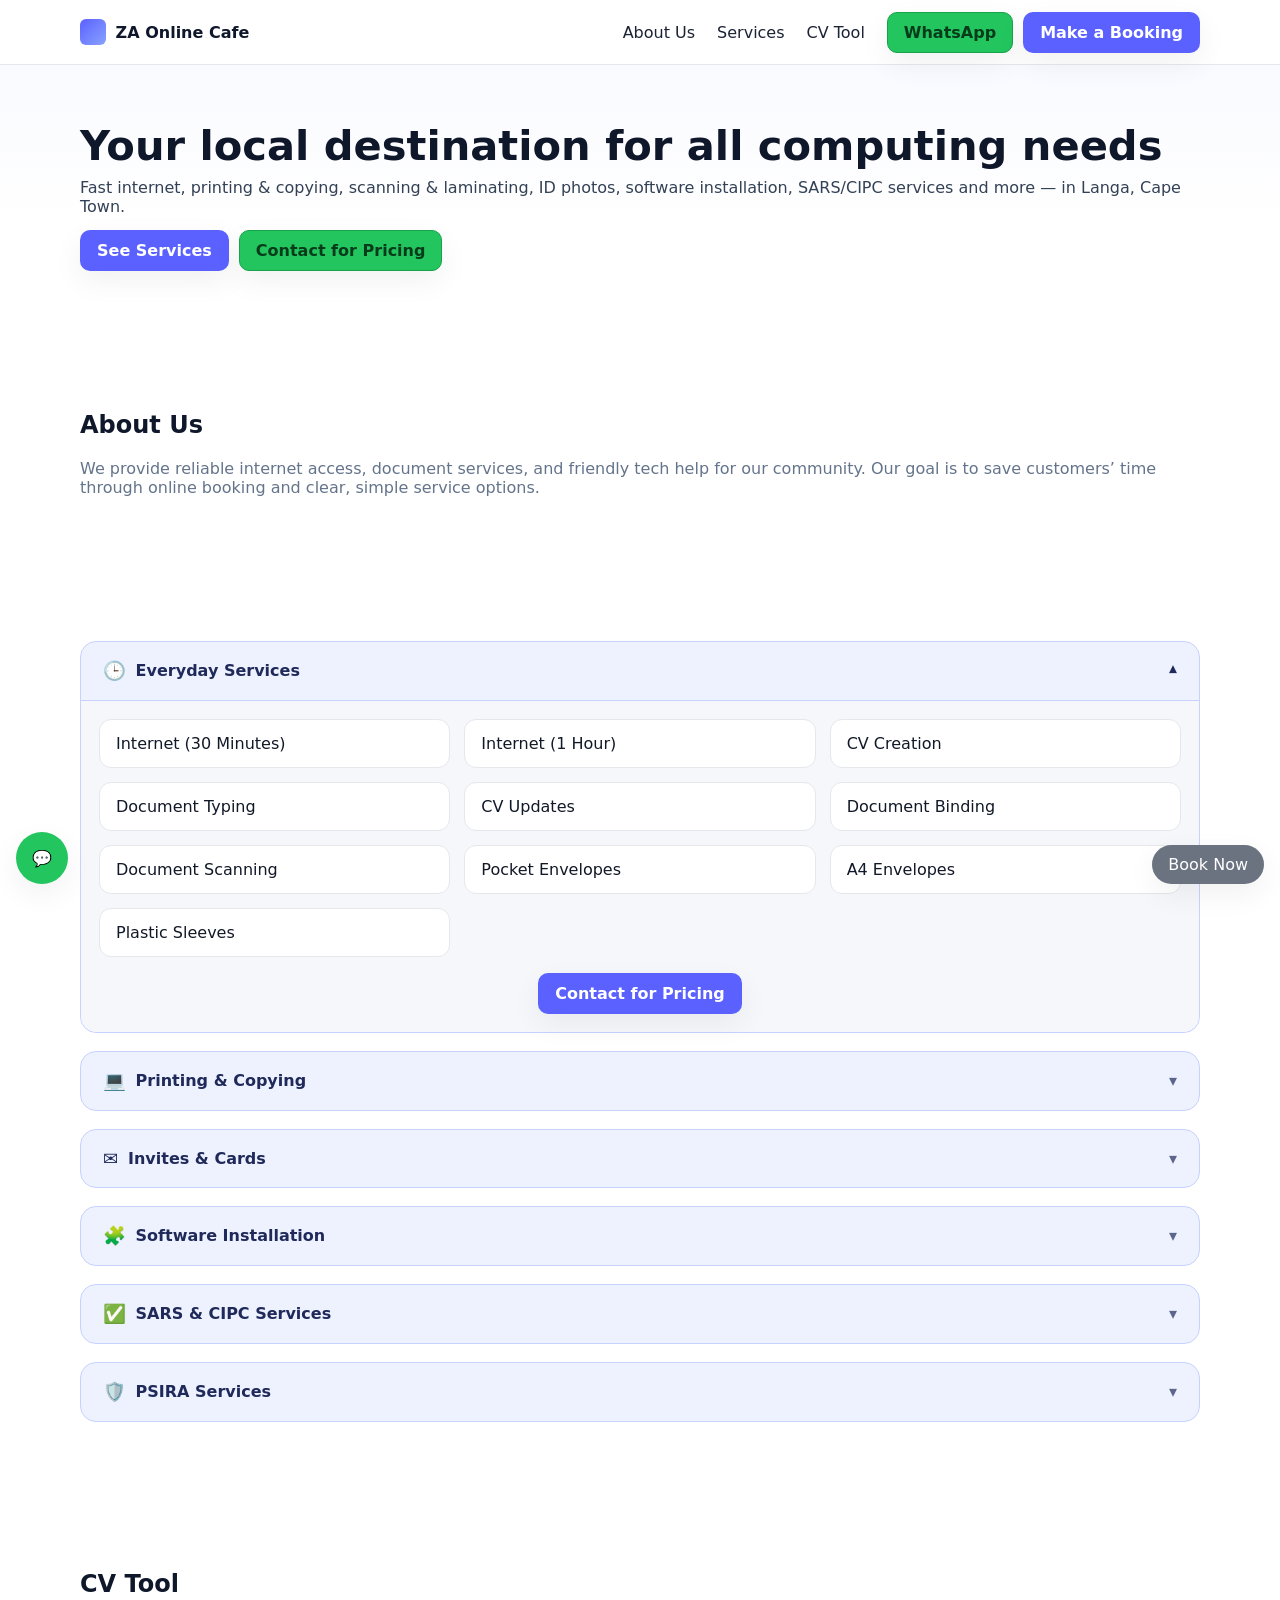
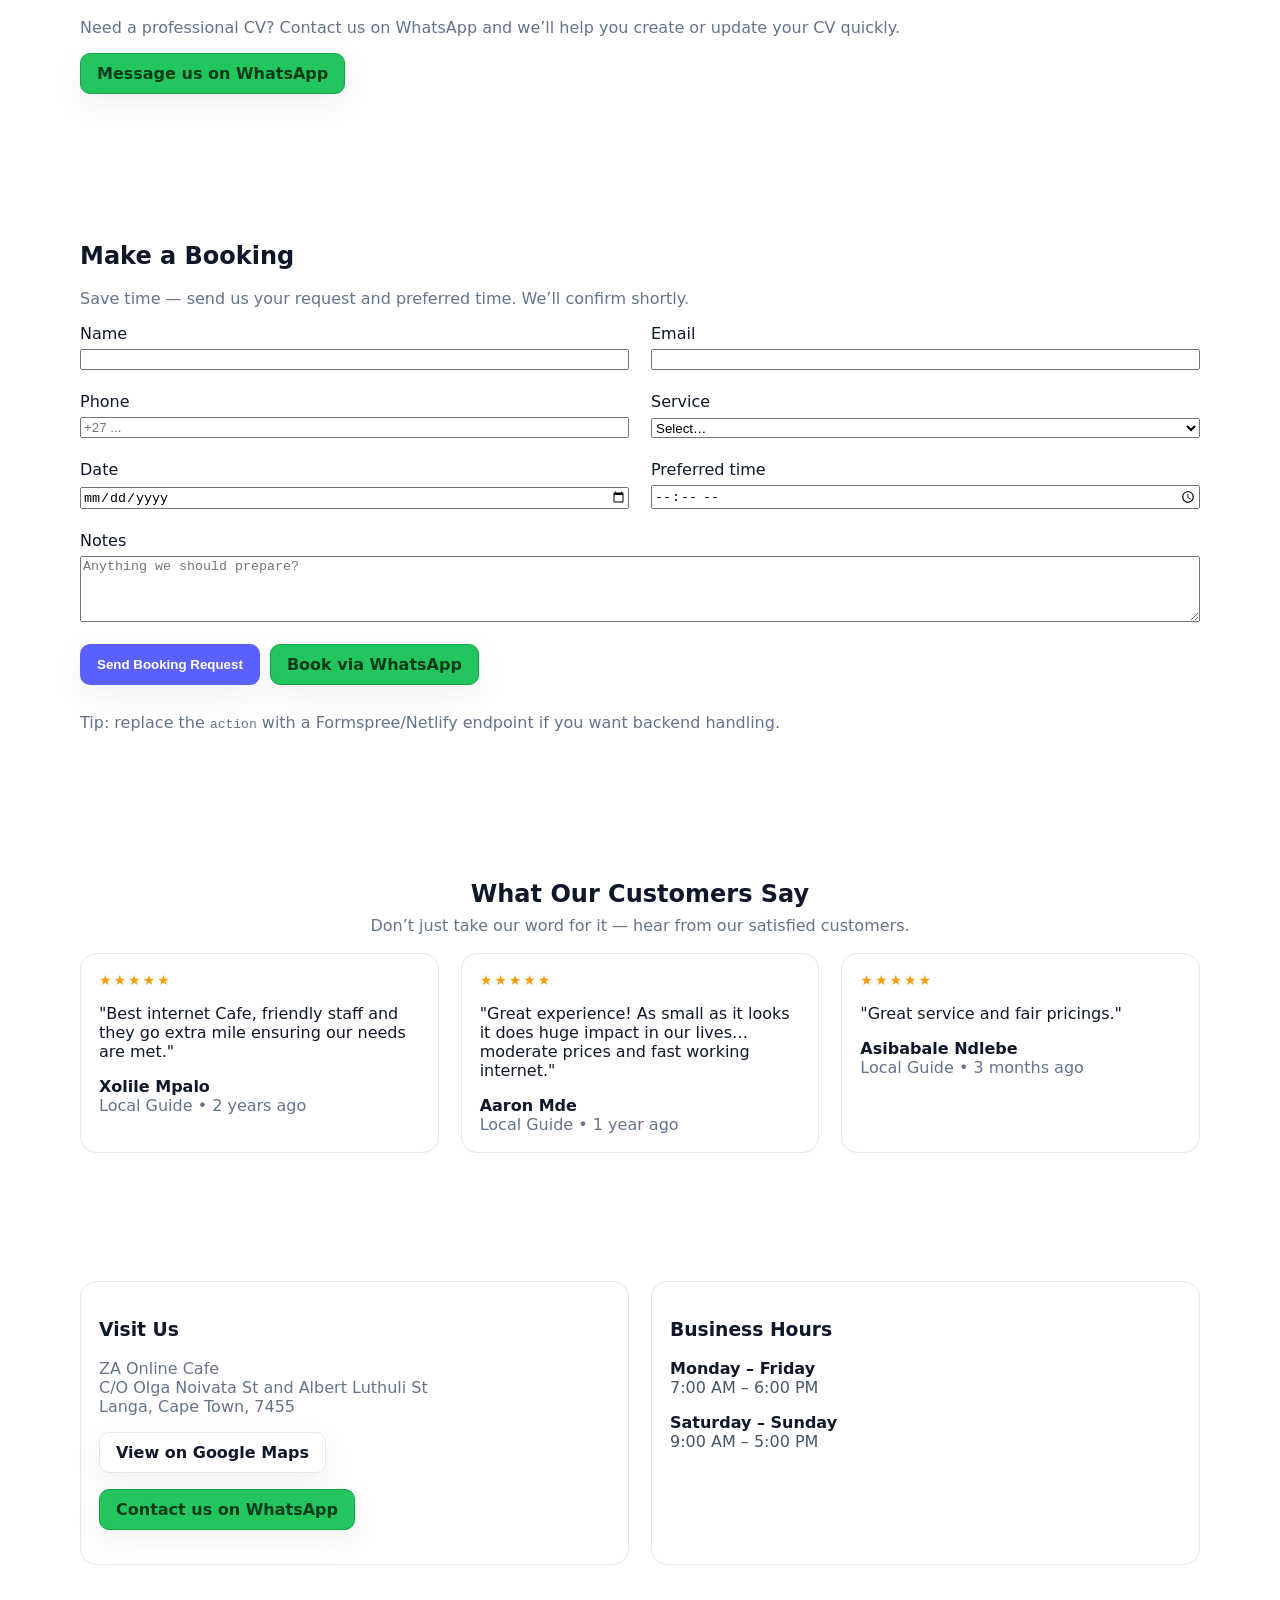
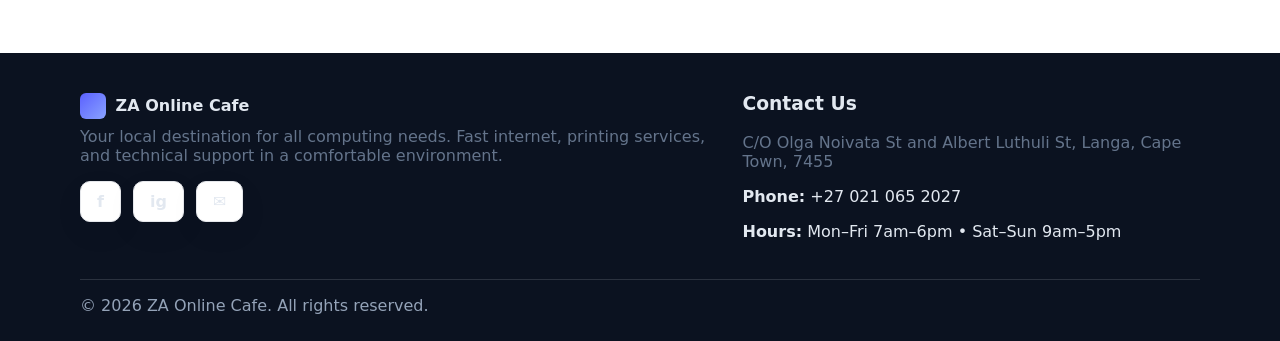
<file: index.html>
<!DOCTYPE html>
<html lang="en">
<head>
<meta charset="utf-8" />
<meta name="viewport" content="width=device-width, initial-scale=1" />
<title>ZA Online Cafe</title>
<meta name="description" content="Your local destination for all computing needs. Internet, printing, scanning, photos, software help, SARS/CIPC and more in Langa, Cape Town." />
<meta name="theme-color" content="#5b61ff" />
<style>
  :root{
    --ink:#0f172a; --muted:#475569; --muted-2:#64748b;
    --card:#ffffff; --bg:#f6f7fb; --brand:#5b61ff; --brand-600:#4a51d9; --ok:#22c55e;
    --panel:#eef2ff; --panel-border:#c7d2fe;
    --radius:16px; --radius-sm:12px; --shadow:0 10px 30px rgba(0,0,0,.06);
    --container:1120px;
  }
  *{box-sizing:border-box}
  html:focus-within{scroll-behavior:smooth}
  body{margin:0;font-family:system-ui,-apple-system,Segoe UI,Roboto,Arial,sans-serif;color:var(--ink);background:#fff}
  a{color:inherit;text-decoration:none}
  .container{width:min(var(--container),92%);margin-inline:auto}
  .btn{display:inline-flex;align-items:center;justify-content:center;gap:.5rem;font-weight:700;border:1px solid transparent;border-radius:10px;padding:10px 16px;box-shadow:var(--shadow);cursor:pointer}
  .btn:focus{outline:3px solid rgba(91,97,255,.25);outline-offset:2px}
  .btn-primary{background:var(--brand);color:#fff}
  .btn-primary:hover{background:var(--brand-600)}
  .btn-wa{background:var(--ok);color:#073b1a;border-color:#16a34a}
  .btn-wa:hover{background:#16a34a}
  .btn-ghost{background:#fff;border-color:#e5e7eb}
  .section{padding:64px 0}
  .section-head{margin-bottom:18px}
  .muted{color:var(--muted)}
  .muted-2{color:var(--muted-2)}
  .grid{display:grid;gap:22px}

  /* header */
  .site-header{position:sticky;top:0;z-index:40;background:#fff;border-bottom:1px solid #e5e7eb}
  .header-inner{height:64px;display:flex;align-items:center;justify-content:space-between}
  .brand{display:flex;align-items:center;gap:.6rem;font-weight:800}
  .brand .mark{width:26px;height:26px;border-radius:6px;background:linear-gradient(135deg,#5b61ff,#89a2ff)}
  nav ul{list-style:none;display:flex;gap:22px;margin:0;padding:0;align-items:center}
  .nav-link{opacity:.95}
  .nav-link:hover{color:#111}
  .nav-actions{display:flex;gap:10px}
  .nav-toggle{display:none;border:1px solid #e5e7eb;background:#fff;border-radius:10px;padding:8px 12px}

  /* hero */
  .hero{background:linear-gradient(180deg,#f9faff 0,#ffffff 60%);padding:56px 0}
  .hero h1{margin:0 0 8px;font-size:clamp(1.8rem,3.5vw,2.6rem)}
  .hero p{margin:0;color:#334155}
  .hero-cta{margin-top:14px;display:flex;gap:10px;flex-wrap:wrap}

  /* accordion (collapsible service groups) */
  .acc { border-radius:16px; background:var(--panel); border:1px solid var(--panel-border); padding:0; }
  .acc + .acc { margin-top:18px; }
  .acc summary {
    list-style:none; cursor:pointer;
    display:flex; align-items:center; gap:.6rem;
    padding:18px 22px; font-weight:800; color:#1f2a5a;
  }
  .acc summary::-webkit-details-marker{display:none}
  .acc summary .icon{ font-size:1.15rem; }
  .acc summary .caret{ margin-left:auto; transition:transform .2s ease; opacity:.7; }
  .acc[open] summary .caret{ transform:rotate(180deg); opacity:1; }
  .acc .acc-body{ background:#f6f7fb; border-top:1px solid var(--panel-border); padding:18px; border-radius:0 0 16px 16px; }
  .acc .chips{ display:grid; gap:14px; grid-template-columns:repeat(3,1fr); }
  .acc .chip{ background:#fff; border:1px solid #e5e7eb; border-radius:12px; padding:14px 16px; color:#111827; }
  .acc .k-cta{ display:flex; justify-content:center; margin-top:16px; }

  /* testimonials */
  .t-grid{grid-template-columns:repeat(3,1fr)}
  .t-card{background:#fff;border:1px solid #e5e7eb;border-radius:16px;padding:18px}
  .stars{color:#f59e0b;font-size:14px;letter-spacing:2px}

  /* visit & hours */
  .info-grid{grid-template-columns:1fr 1fr}
  .info-card{background:#fff;border:1px solid #e5e7eb;border-radius:16px;padding:18px}

  /* footer */
  .site-footer{background:#0b1220;color:#e2e8f0;padding:40px 0 26px;margin-top:24px}
  .f-grid{grid-template-columns:1.4fr 1fr}
  .social{display:flex;gap:12px;margin-top:10px}
  .copyright{border-top:1px solid rgba(226,232,240,.15);margin-top:22px;padding-top:16px;color:#94a3b8}

  /* floating buttons */
  .float-wa{
    position:fixed; left:16px; bottom:16px; z-index:45;
    width:52px; height:52px; border-radius:50%;
    display:grid; place-items:center; background:var(--ok); color:#fff;
    box-shadow:var(--shadow);
  }
  .float-book{
    position:fixed; right:16px; bottom:16px; z-index:45;
    background:#6b7280; color:#fff; border-radius:999px; padding:10px 16px; box-shadow:var(--shadow);
  }

  /* responsive */
  @media (max-width:980px){
    .t-grid{grid-template-columns:1fr 1fr}
    .info-grid{grid-template-columns:1fr}
    .acc .chips{grid-template-columns:repeat(2,1fr)}
  }
  @media (max-width:760px){
    .nav-toggle{display:inline-flex}
    nav ul{position:absolute;right:16px;top:60px;background:#fff;border:1px solid #e5e7eb;border-radius:12px;padding:10px;display:none;flex-direction:column;min-width:220px;box-shadow:var(--shadow)}
    nav ul.show{display:flex}
    .t-grid{grid-template-columns:1fr}
    .f-grid{grid-template-columns:1fr}
    .acc .chips{grid-template-columns:1fr}
  }
</style>
</head>
<body>

<header class="site-header">
  <div class="container header-inner">
    <a href="#top" class="brand">
      <span class="mark" aria-hidden="true"></span> ZA Online Cafe
    </a>
    <nav aria-label="main">
      <button class="nav-toggle" aria-expanded="false" aria-controls="nav-list">Menu</button>
      <ul id="nav-list">
        <li><a class="nav-link" href="#about">About Us</a></li>
        <li><a class="nav-link" href="#services">Services</a></li>
        <li><a class="nav-link" href="#cvtool">CV Tool</a></li>
        <li class="nav-actions">
          <a class="btn btn-wa" target="_blank" rel="noopener" href="https://wa.me/27210652027?text=Hi%20ZA%20Online%20Cafe%2C%20I%27d%20like%20to%20ask%20about%20your%20services.">WhatsApp</a>
          <a class="btn btn-primary" href="#booking">Make a Booking</a>
        </li>
      </ul>
    </nav>
  </div>
</header>

<main id="top">
  <!-- Hero -->
  <section class="hero">
    <div class="container">
      <h1>Your local destination for all computing needs</h1>
      <p class="muted">Fast internet, printing & copying, scanning & laminating, ID photos, software installation, SARS/CIPC services and more — in Langa, Cape Town.</p>
      <div class="hero-cta">
        <a class="btn btn-primary" href="#services">See Services</a>
        <a class="btn btn-wa" target="_blank" rel="noopener" href="https://wa.me/27210652027?text=Hi%2C%20can%20I%20get%20a%20quote%3F">Contact for Pricing</a>
      </div>
    </div>
  </section>

  <!-- About -->
  <section id="about" class="section">
    <div class="container">
      <h2>About Us</h2>
      <p class="muted-2">We provide reliable internet access, document services, and friendly tech help for our community. Our goal is to save customers’ time through online booking and clear, simple service options.</p>
    </div>
  </section>

  <!-- Services (Accordion) -->
  <section id="services" class="section" aria-label="Services">
    <div class="container">

      <details class="acc" open>
        <summary><span class="icon">🕒</span> Everyday Services <span class="caret">▾</span></summary>
        <div class="acc-body">
          <div class="chips">
            <div class="chip">Internet (30 Minutes)</div>
            <div class="chip">Internet (1 Hour)</div>
            <div class="chip">CV Creation</div>
            <div class="chip">Document Typing</div>
            <div class="chip">CV Updates</div>
            <div class="chip">Document Binding</div>
            <div class="chip">Document Scanning</div>
            <div class="chip">Pocket Envelopes</div>
            <div class="chip">A4 Envelopes</div>
            <div class="chip">Plastic Sleeves</div>
          </div>
          <div class="k-cta">
            <a class="btn btn-primary" target="_blank" rel="noopener" href="https://wa.me/27210652027?text=Hi%2C%20I%27d%20like%20pricing%20for%20Everyday%20Services.">Contact for Pricing</a>
          </div>
        </div>
      </details>

      <details class="acc">
        <summary><span class="icon">💻</span> Printing & Copying <span class="caret">▾</span></summary>
        <div class="acc-body">
          <div class="chips">
            <div class="chip">A4 Black & White Print</div>
            <div class="chip">A4 Black & White Copy</div>
            <div class="chip">A4 Color Copy</div>
            <div class="chip">A4 Lamination</div>
            <div class="chip">A3 Black & White Copy</div>
            <div class="chip">A3 Color Copy</div>
            <div class="chip">A3 Black & White Print</div>
            <div class="chip">A3 Color Print</div>
            <div class="chip">A3 Lamination</div>
          </div>
          <div class="k-cta">
            <a class="btn btn-primary" target="_blank" rel="noopener" href="https://wa.me/27210652027?text=Hi%2C%20I%27d%20like%20pricing%20for%20Printing%20%26%20Copying.">Contact for Pricing</a>
          </div>
        </div>
      </details>

      <details class="acc">
        <summary><span class="icon">✉️</span> Invites & Cards <span class="caret">▾</span></summary>
        <div class="acc-body">
          <div class="chips">
            <div class="chip">Wedding Invitations (B/W)</div>
            <div class="chip">Wedding Invitations (Color)</div>
            <div class="chip">Business Cards (50 Pack)</div>
            <div class="chip">Digital Video Invitations</div>
            <div class="chip">Event Poster Design</div>
          </div>
          <div class="k-cta">
            <a class="btn btn-primary" target="_blank" rel="noopener" href="https://wa.me/27210652027?text=Hi%2C%20I%27d%20like%20pricing%20for%20Invites%20%26%20Cards.">Contact for Pricing</a>
          </div>
        </div>
      </details>

      <details class="acc">
        <summary><span class="icon">🧩</span> Software Installation <span class="caret">▾</span></summary>
        <div class="acc-body">
          <div class="chips">
            <div class="chip">Windows 7 Installation</div>
            <div class="chip">Windows 8 Installation</div>
            <div class="chip">Windows 10 Installation</div>
            <div class="chip">Windows 11 Installation</div>
            <div class="chip">Microsoft Office Setup</div>
            <div class="chip">iCloud Setup</div>
            <div class="chip">Email & Social Media Setup</div>
          </div>
          <div class="k-cta">
            <a class="btn btn-primary" target="_blank" rel="noopener" href="https://wa.me/27210652027?text=Hi%2C%20I%27d%20like%20pricing%20for%20Software%20Installation.">Contact for Pricing</a>
          </div>
        </div>
      </details>

      <details class="acc">
        <summary><span class="icon">✅</span> SARS & CIPC Services <span class="caret">▾</span></summary>
        <div class="acc-body">
          <div class="chips">
            <div class="chip">SARS Registration</div>
            <div class="chip">Tax Clearance Certificate</div>
            <div class="chip">Company Registration</div>
            <div class="chip">Annual Returns Filing</div>
          </div>
          <div class="k-cta">
            <a class="btn btn-primary" target="_blank" rel="noopener" href="https://wa.me/27210652027?text=Hi%2C%20I%27d%20like%20pricing%20for%20SARS%20%26%20CIPC%20Services.">Contact for Pricing</a>
          </div>
        </div>
      </details>

      <details class="acc">
        <summary><span class="icon">🛡️</span> PSIRA Services <span class="caret">▾</span></summary>
        <div class="acc-body">
          <div class="chips">
            <div class="chip">PSIRA Registration</div>
            <div class="chip">Certificate Renewal</div>
            <div class="chip">Card Renewal</div>
          </div>
          <div class="k-cta">
            <a class="btn btn-primary" target="_blank" rel="noopener" href="https://wa.me/27210652027?text=Hi%2C%20I%27d%20like%20pricing%20for%20PSIRA%20Services.">Contact for Pricing</a>
          </div>
        </div>
      </details>

    </div>
  </section>

  <!-- CV Tool -->
  <section id="cvtool" class="section">
    <div class="container">
      <h2>CV Tool</h2>
      <p class="muted-2">Need a professional CV? Contact us on WhatsApp and we’ll help you create or update your CV quickly.</p>
      <a class="btn btn-wa" target="_blank" rel="noopener" href="https://wa.me/27210652027?text=Hi%20%2C%20I%20need%20help%20with%20my%20CV.">Message us on WhatsApp</a>
    </div>
  </section>

  <!-- Booking -->
  <section id="booking" class="section" aria-label="Booking">
    <div class="container">
      <h2>Make a Booking</h2>
      <p class="muted-2">Save time — send us your request and preferred time. We’ll confirm shortly.</p>
      <form class="grid" style="grid-template-columns:1fr 1fr" action="mailto:zaonlinecafe@gmail.com" method="post" enctype="text/plain">
        <label style="display:grid;gap:6px"><span>Name</span><input name="name" type="text" required></label>
        <label style="display:grid;gap:6px"><span>Email</span><input name="email" type="email" required></label>
        <label style="display:grid;gap:6px"><span>Phone</span><input name="phone" type="tel" placeholder="+27 ..." required></label>
        <label style="display:grid;gap:6px">
          <span>Service</span>
          <select name="service" required>
            <option value="">Select…</option>
            <option>Everyday Services</option>
            <option>Printing & Copying</option>
            <option>Invites & Cards</option>
            <option>Software Installation</option>
            <option>SARS & CIPC Services</option>
            <option>PSIRA Services</option>
          </select>
        </label>
        <label style="display:grid;gap:6px"><span>Date</span><input name="date" type="date" required></label>
        <label style="display:grid;gap:6px"><span>Preferred time</span><input name="time" type="time" required></label>
        <label style="grid-column:1 / -1;display:grid;gap:6px"><span>Notes</span><textarea name="notes" rows="4" placeholder="Anything we should prepare?"></textarea></label>
        <div style="grid-column:1 / -1;display:flex;gap:10px;flex-wrap:wrap">
          <button class="btn btn-primary" type="submit">Send Booking Request</button>
          <a class="btn btn-wa" target="_blank" rel="noopener" href="https://wa.me/27210652027?text=Hi%2C%20I%20want%20to%20book%20a%20service.">Book via WhatsApp</a>
        </div>
        <p class="muted-2" style="grid-column:1 / -1;margin:6px 0 0">Tip: replace the <code>action</code> with a Formspree/Netlify endpoint if you want backend handling.</p>
      </form>
    </div>
  </section>

  <!-- Testimonials -->
  <section class="section" aria-label="Testimonials">
    <div class="container">
      <h2 style="text-align:center;margin-bottom:8px">What Our Customers Say</h2>
      <p class="muted-2" style="text-align:center;margin-top:0">Don’t just take our word for it — hear from our satisfied customers.</p>
      <div class="grid t-grid" style="margin-top:18px">
        <div class="t-card">
          <div class="stars">★★★★★</div>
          <p>"Best internet Cafe, friendly staff and they go extra mile ensuring our needs are met."</p>
          <strong>Xolile Mpalo</strong><div class="muted-2">Local Guide • 2 years ago</div>
        </div>
        <div class="t-card">
          <div class="stars">★★★★★</div>
          <p>"Great experience! As small as it looks it does huge impact in our lives… moderate prices and fast working internet."</p>
          <strong>Aaron Mde</strong><div class="muted-2">Local Guide • 1 year ago</div>
        </div>
        <div class="t-card">
          <div class="stars">★★★★★</div>
          <p>"Great service and fair pricings."</p>
          <strong>Asibabale Ndlebe</strong><div class="muted-2">Local Guide • 3 months ago</div>
        </div>
      </div>
    </div>
  </section>

  <!-- Visit & Hours -->
  <section class="section" aria-label="Visit and Hours">
    <div class="container grid info-grid">
      <div class="info-card">
        <h3>Visit Us</h3>
        <p class="muted-2">ZA Online Cafe<br/>C/O Olga Noivata St and Albert Luthuli St<br/>Langa, Cape Town, 7455</p>
        <p><a class="btn btn-ghost" target="_blank" rel="noopener" href="https://maps.google.com/?q=C%2FO%20Olga%20Noivata%20St%20and%20Albert%20Luthuli%20St%2C%20Langa%2C%20Cape%20Town%2C%207455">View on Google Maps</a></p>
        <p><a class="btn btn-wa" target="_blank" rel="noopener" href="https://wa.me/27210652027?text=Hi%2C%20I%20have%20a%20question.">Contact us on WhatsApp</a></p>
      </div>
      <div class="info-card">
        <h3>Business Hours</h3>
        <p><strong>Monday – Friday</strong><br/><span class="muted">7:00 AM – 6:00 PM</span></p>
        <p><strong>Saturday – Sunday</strong><br/><span class="muted">9:00 AM – 5:00 PM</span></p>
      </div>
    </div>
  </section>
</main>

<footer class="site-footer">
  <div class="container grid f-grid">
    <div>
      <div class="brand"><span class="mark" aria-hidden="true"></span> ZA Online Cafe</div>
      <p class="muted-2" style="margin-top:8px">Your local destination for all computing needs. Fast internet, printing services, and technical support in a comfortable environment.</p>
      <div class="social">
        <a class="btn btn-ghost" href="#top" aria-label="Facebook">f</a>
        <a class="btn btn-ghost" href="#top" aria-label="Instagram">ig</a>
        <a class="btn btn-ghost" href="mailto:zaonlinecafe@gmail.com" aria-label="Email">✉</a>
      </div>
    </div>
    <div>
      <h3 style="margin-top:0">Contact Us</h3>
      <p class="muted-2">C/O Olga Noivata St and Albert Luthuli St, Langa, Cape Town, 7455</p>
      <p><strong>Phone:</strong> <a href="tel:+27210652027">+27 021 065 2027</a></p>
      <p><strong>Hours:</strong> Mon–Fri 7am–6pm • Sat–Sun 9am–5pm</p>
    </div>
  </div>
  <div class="container copyright">© <span id="year"></span> ZA Online Cafe. All rights reserved.</div>
</footer>

<!-- Floating buttons -->
<a class="float-wa" title="Chat on WhatsApp" target="_blank" rel="noopener"
   href="https://wa.me/27210652027?text=Hi%2C%20I%20have%20a%20question.">💬</a>
<a class="float-book" href="#booking" title="Book Now">Book Now</a>

<script>
  // mobile nav
  const toggle=document.querySelector('.nav-toggle');
  const navList=document.getElementById('nav-list');
  if(toggle&&navList){
    toggle.addEventListener('click',()=>{
      const open=navList.classList.toggle('show');
      toggle.setAttribute('aria-expanded',String(open));
    });
  }
  // year
  document.getElementById('year').textContent=new Date().getFullYear();
</script>
</body>
</html>
</file>
